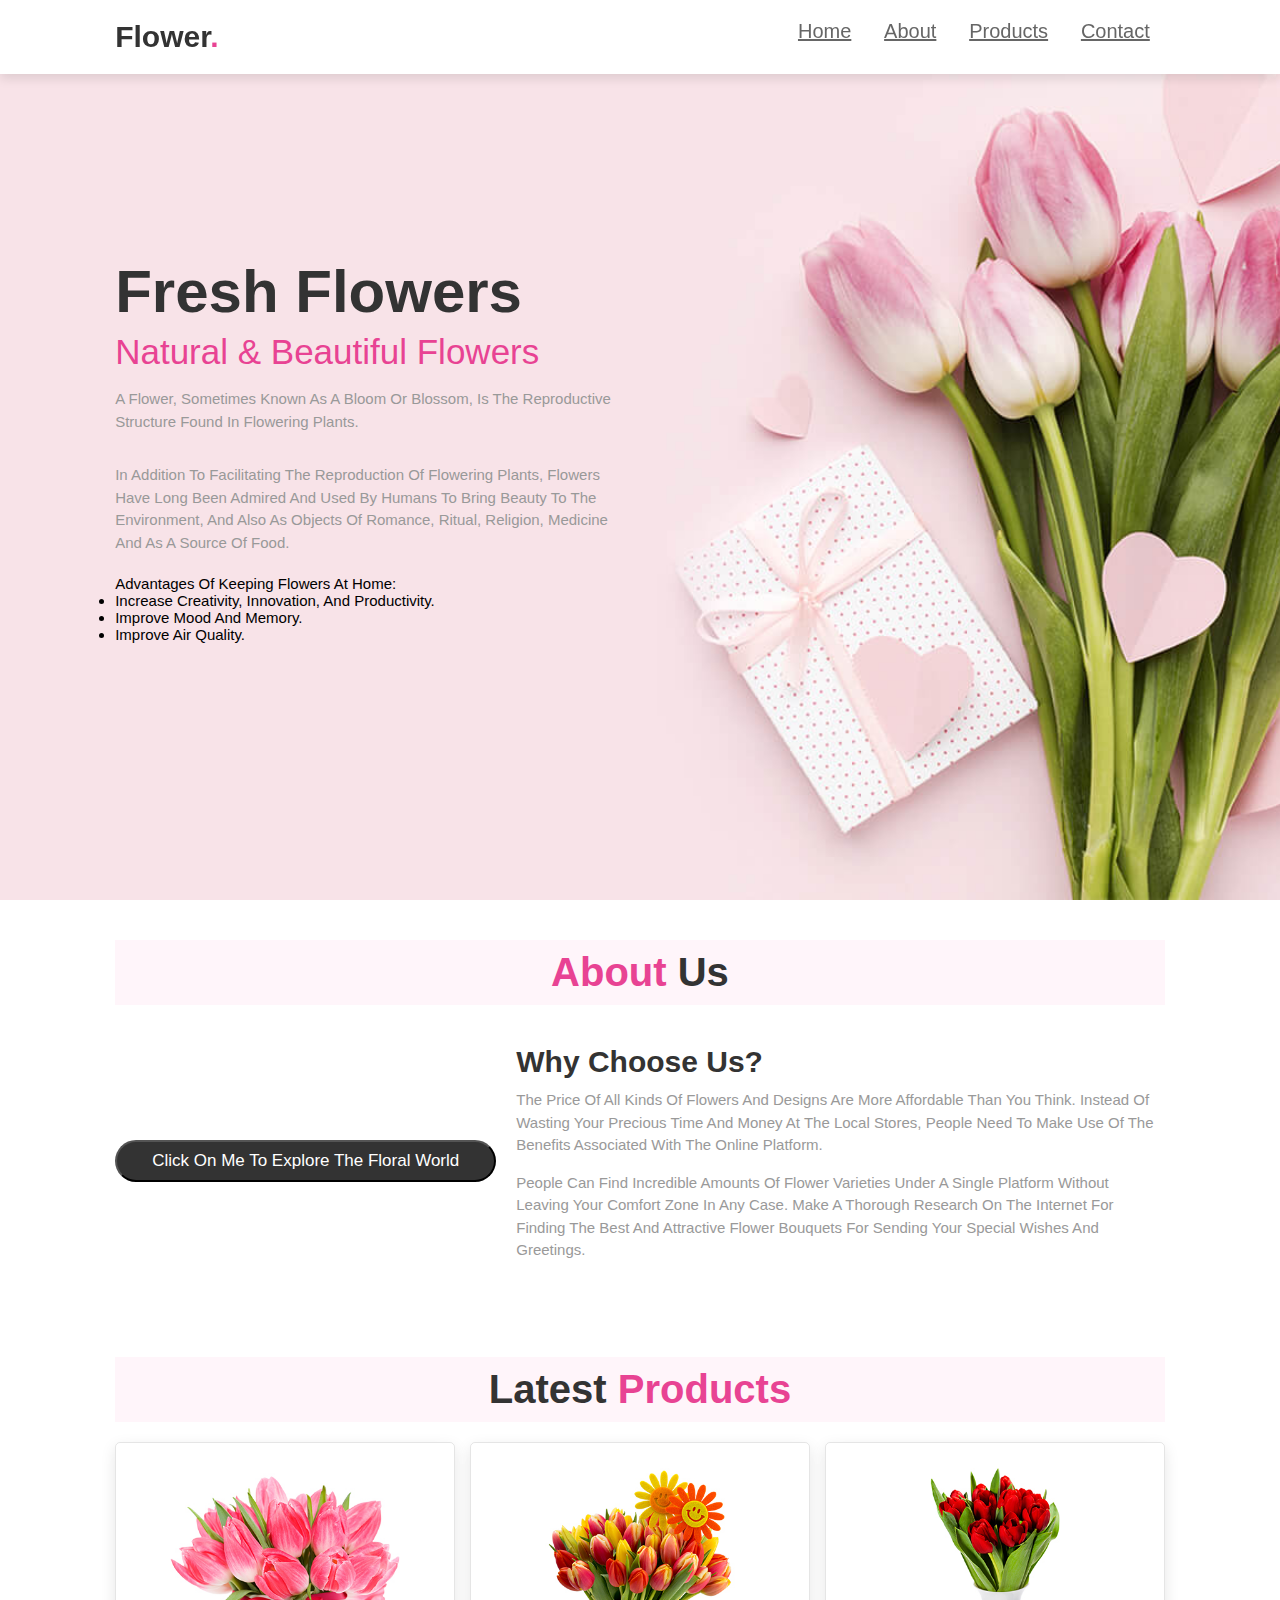
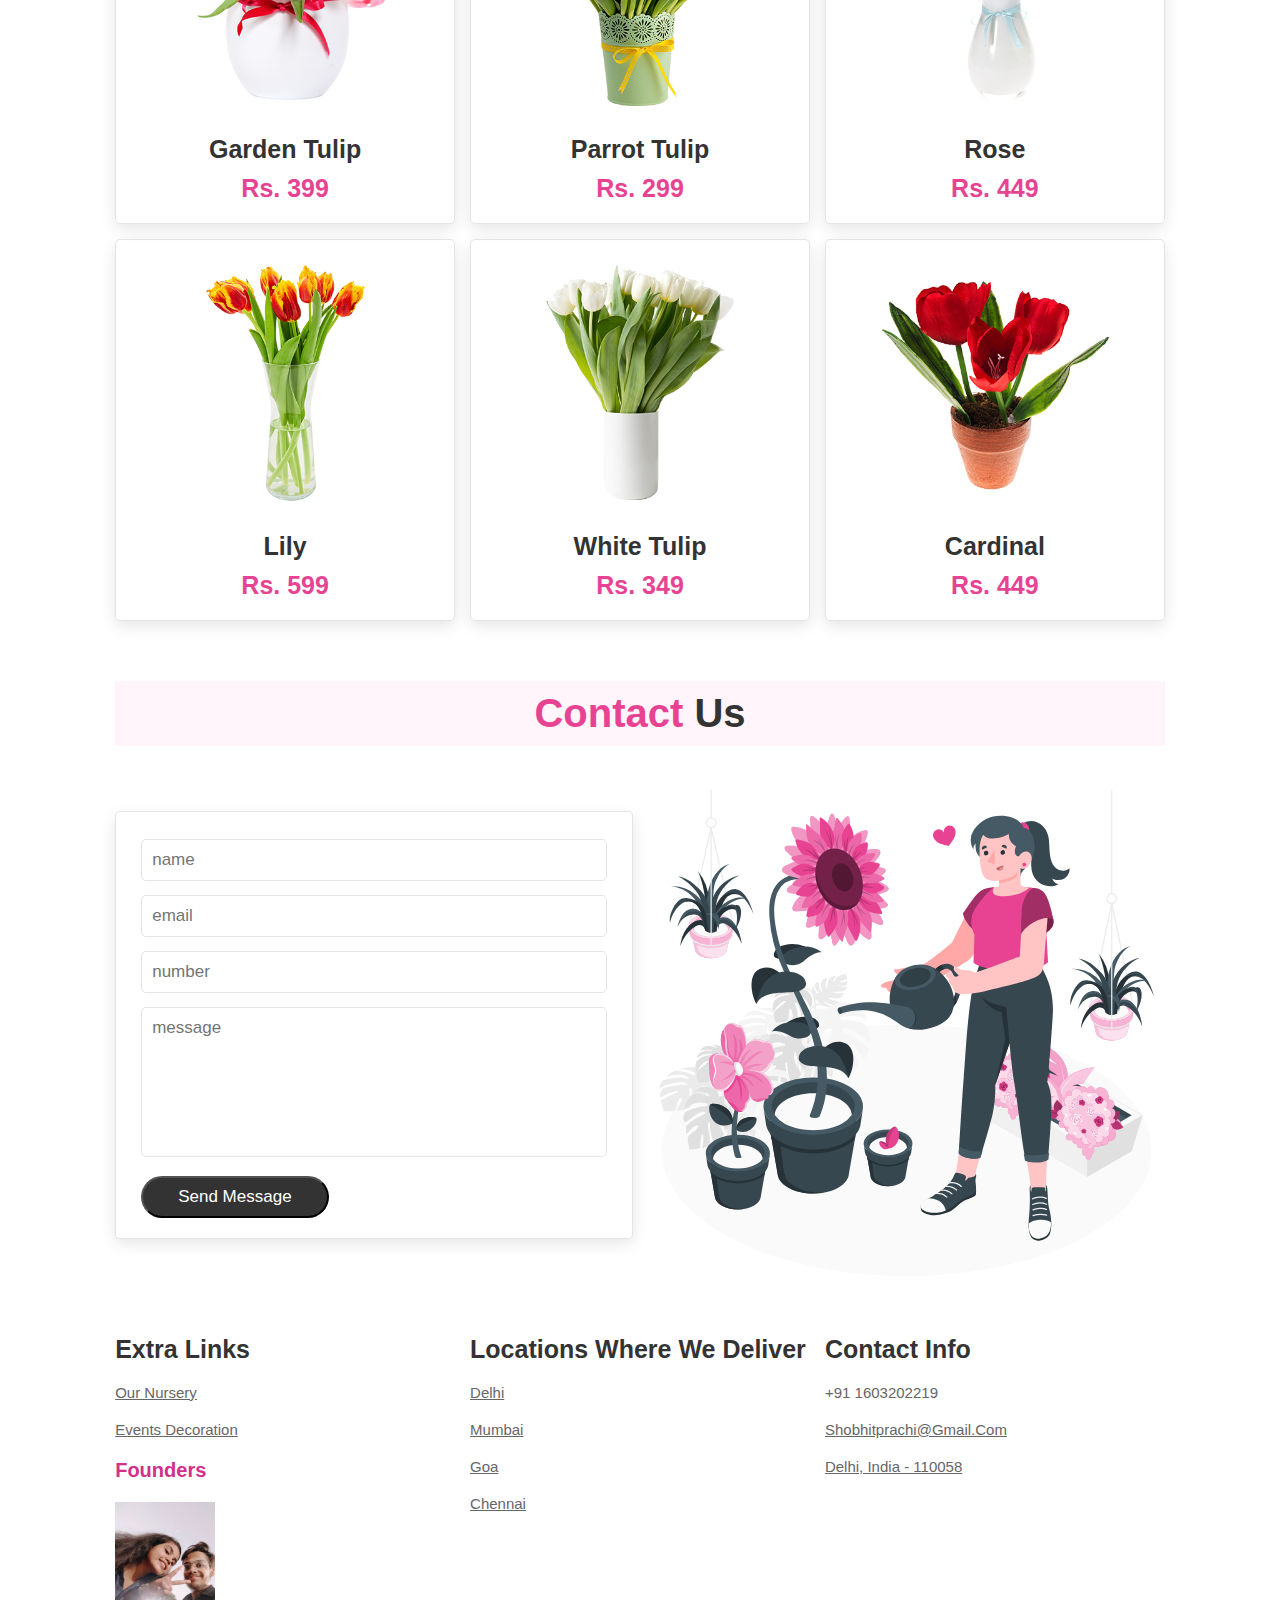
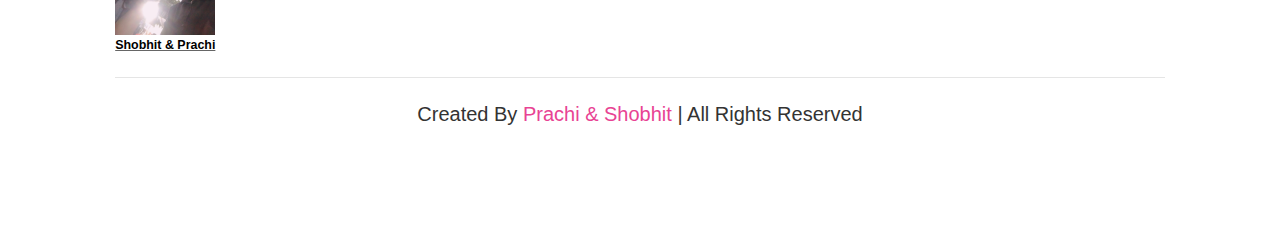
<file: index.html>
<!DOCTYPE html>
<html lang="en">

<head>
    <meta charset="UTF-8">
    <meta http-equiv="X-UA-Compatible" content="IE=edge">
    <meta name="viewport" content="width=device-width, initial-scale=1.0">
    <title>Flower Website Project</title>

    <!-- font awesome cdn link 
    <link rel="stylesheet" href="https://cdnjs.cloudflare.com/ajax/libs/font-awesome/5.15.3/css/all.min.css"> -->

    <!-- css file link  -->
    <style>
        :root{
            --pink:#e84393;
        }
        
        *{
            margin:0; padding:0;
            box-sizing: border-box;
            font-family: Verdana, Geneva, Tahoma, sans-serif;
            
            text-transform: capitalize;
            transition: .1s linear;
        }
        
        html{
            font-size: 62.5%;
            
        }
        
        section{
            padding:2rem 9%;
        }
        
        .heading{
            text-align: center;
            font-size: 4rem;
            color:#333;
            padding:1rem;
            margin:2rem 0;
            background:rgba(255, 51, 153,.05);
        }
        
        .list {font-size: 15px;
         }
        
        .heading span{
            color:var(--pink);
        }
        
        .btn{
            display: inline-block;
            margin-top: 1rem;
            border-radius: 5rem;
            background:#333;
            color:#fff;
            padding:.9rem 3.5rem;
            cursor: pointer;
            font-size: 1.7rem;
        }
        
        .btn:hover{
            background:var(--pink);
        }
        
        header{
            position: fixed;
            top:0; left:0; right:0;
            background:#fff;
            padding:2rem 9%;
            display: flex;
            text-align: center;
            justify-content: space-between;
            z-index: 1000;
            box-shadow: 0 .5rem 1rem rgba(0,0,0,.1);
        }
        
        header .logo{
            font-size: 3rem;
            color:#333;
            font-weight: bold;
        }
        
        header .logo span{
            color:var(--pink);
        }
        
        header .navbar a{
            font-size: 2rem;
            padding:0 1.5rem;
            color:#666;
        }
        
        header .navbar a:hover{
            color:var(--pink);
        }
        
        
        header .fa-bars{
            font-size: 3rem;
            color:#333;
            border-radius: .5rem;
            padding:.5rem 1.5rem;
            cursor: pointer;
            border:.1rem solid rgba(0,0,0,.3);
            display: none;
        }
        
        .home{
            display: flex;
            align-items: center;
            min-height: 100vh;
            background:url(../images/home-bg.jpg) no-repeat;
            background-size: cover;
            background-position: center;
        }
        
        .home .content{
            max-width: 50rem;
        }
        
        .home .content h3{
            font-size: 6rem;
            color:#333;
        }
        
        .home .content span{
            font-size: 3.5rem;
            color:var(--pink);
            padding:1rem 0;
            line-height: 1.5;
        }
        
        .home .content p{
            font-size: 1.5rem;
            color:#999;
            padding:1rem 0;
            line-height: 1.5;
        }
        
        .about .row{
            display: flex;
            align-items: center;
            gap:2rem;
            flex-wrap: wrap;
            padding:2rem 0;
            padding-bottom: 3rem;
        }
        
        .about .row .video-container{
            flex:1 1 40rem;
            position: relative;
        }
        
        .about .row .video-container video{
            width:100%;
            border:1.5rem solid #fff;
            border-radius: .5rem;
            box-shadow: 0 .5rem 1rem rgba(0,0,0,.1);
            height: 100%;
            object-fit: cover;
        }
        
        .about .row- h3{
            position: absolute;
            top:50%; transform: translateY(-50%);
            font-size: 3rem;
            background:#fff;
            width:100%;
            padding:1rem 2rem;
            text-align: center;
            mix-blend-mode: screen;
        }
        
        .about .row .content{
            flex:1 1 40rem;
        }
        
        .about .row .content h3{
            font-size: 3rem;
            color:#333;
        }
        
        .about .row .content p{
            font-size: 1.5rem;
            color:#999;
            padding:.5rem 0;
            padding-top: 1rem;
            line-height: 1.5;
        }
        
        .icons-container{
            background:#eee;
            display: flex;
            flex-wrap: wrap;
            gap:1.5rem;
            padding-top: 5rem;
            padding-bottom: 5rem;
        }
        
        .icons-container .icons{
            background:#fff;
            border:.1rem solid rgba(0,0,0,.1);
            padding:2rem;
            display: flex;
            align-items: center;
            flex:1 1 25rem;
        }
        
        .icons-container .icons img{
            height:5rem;
            margin-right: 2rem;
        }
        
        .icons-container .icons h3{
            color:#333;
            padding-bottom: .5rem;
            font-size: 1.5rem;
        }
        
        .icons-container .icons span{
            color:#555;
            font-size: 1.3rem;
        }
        
        .products .box-container{
            display: flex;
            flex-wrap: wrap;
            gap:1.5rem;
        }
        
        .products .box-container .box{
            flex:1 1 30rem;
            box-shadow: 0 .5rem 1.5rem rgba(0,0,0,.1);
            border-radius: .5rem;
            border:.1rem solid rgba(0,0,0,.1);
            position: relative;    
        }
        
        
        
        .products .box-container .box .image{
            position: relative;
            text-align: center;
            padding-top: 2rem;
            overflow:hidden;
        }
        
        .products .box-container .box .image img{
            height:25rem;
        }
        
        .products .box-container .box:hover .image img{
            transform: scale(1.1);
        }
        
        .products .box-container .box .image .icons{
            position: absolute;
            bottom:-7rem; left:0; right:0;
            display: flex;
        }
        
        .products .box-container .box:hover .image .icons{
            bottom:0;
        }
        
        .products .box-container .box .image .icons a{
            height: 5rem;
            line-height: 5rem;
            font-size: 2rem;
            width:50%;
            background:var(--pink);
            color:#fff;
        }
        
        .products .box-container .box .image .icons .cart-btn{
            border-left: .1rem solid #fff7;
            border-right: .1rem solid #fff7;
            width:100%;
        }
        
        .products .box-container .box .image .icons a:hover{
            background:#333;
        }
        
        .products .box-container .box .content{
            padding:2rem;
            text-align: center;
        }
        
        .products .box-container .box .content h3{
            font-size: 2.5rem;
            color:#333;
        }
        
        .products .box-container .box .content .price{
            font-size: 2.5rem;
            color:var(--pink);
            font-weight: bolder;
            padding-top: 1rem;
        }
        
        .products .box-container .box .content .price span{
            font-size: 1.5rem;
            color:#999;
            font-weight: lighter;
            text-decoration: line-through;
        }
        
        .review .box-container{
            display: flex;
            flex-wrap: wrap;
            gap:1.5rem;
        }
        
        .review .box-container .box{
            flex:1 1 30rem;
            box-shadow: 0 .5rem 1.5rem rgba(0,0,0,.1);
            border-radius: .5rem;
            padding:3rem 2rem;
            position: relative;
            border:.1rem solid rgba(0,0,0,.1);
        }
        
        .review .box-container .box .fa-quote-right{
            position: absolute;
            bottom:3rem; right:3rem;
            font-size: 6rem;
            color:#eee;
        }
        
        .review .box-container .box .stars i{
            color:var(--pink);
            font-size: 2rem;
        }
        
        .review .box-container .box p{
            color:#999;
            font-size: 1.5rem;
            line-height: 1.5;
            padding-top: 2rem;
        }
        
        .review .box-container .box .user{
            display: flex;
            align-items: center;
            padding-top: 2rem;
        }
        
        .review .box-container .box .user img{
            height:6rem;
            width:6rem;
            border-radius: 50%;
            object-fit: cover;
            margin-right: 1rem;
        }
        
        .review .box-container .box .user h3{
            font-size: 2rem;
            color:#333;
        }
        
        .review .box-container .box .user span{
            font-size: 1.5rem;
            color:#999;
        }
        
        .contact .row{
            display: flex;
            flex-wrap: wrap-reverse;
            gap:1.5rem;
            align-items: center;
        }
        
        .contact .row form{
            flex:1 1 40rem;
            padding:2rem 2.5rem;
            box-shadow: 0 .5rem 1.5rem rgba(0,0,0,.1);
            border:.1rem solid rgba(0,0,0,.1);
            background: #fff;
            border-radius: .5rem;
        }
        
        .contact .row .image{
            flex:1 1 40rem;
        }
        
        .contact .row .image img{
            width: 100%;
        }
        
        .contact .row form .box{
            padding:1rem;
            font-size: 1.7rem;
            color:#333;
            text-transform: none;
            border:.1rem solid rgba(0,0,0,.1);
            border-radius: .5rem;
            margin:.7rem 0;
            width: 100%;
        }
        
        .contact .row form .box:focus{
            border-color: var(--pink);
        }
        
        .contact .row form textarea{
            height: 15rem;
            resize: none;
        }
        
        .footer .box-container{
            display: flex;
            flex-wrap: wrap;
            gap:1.5rem;
        }
        
        .footer .box-container .box{
            flex:1 1 25rem;
        }
        
        .footer .box-container .box h3{
            color:#333;
            font-size: 2.5rem;
            padding:1rem 0;
        }
        
        .footer .box-container .box a{
            display: block;
            color:#666;
            font-size: 1.5rem;
            padding:1rem 0;
        }
        
        .footer .box-container .box a:hover{
            color:var(--pink);
            text-decoration: underline;
        }
        
        .footer .box-container .box  img{
            margin-top: 1rem;
        }
        
        .footer .credit{
            text-align: center;
            padding:1.5rem;
            margin-top: 1.5rem;
            padding-top: 2.5rem;
            font-size: 2rem;
            color:#333;
            border-top: .1rem solid rgba(0,0,0,.1);
            padding-bottom: 9rem;
        }
        
        .footer .credit span{
            color:var(--pink);
        }
        .loc{
            font-size: 16px;
            color:#333;
        }      
        
    </style>        
</head>

<body>

    <!-- header section starts  -->

    <header>

        <!-- <input type="checkbox" name="" id="toggler">
        <label for="toggler" class="fas fa-bars"></label> -->

        <p class="logo">flower<span>.</span></p>

        <nav class="navbar">
            <a href="#home">home</a>
            <a href="#about">about</a>
            <a href="#products">products</a>

            <a href="#contact">contact</a>
        </nav>


    </header>

    <!-- header section ends -->

    <!-- home section starts  -->

    <section class="home" id="home">

        <div class="content">
            <h3>fresh flowers</h3>
            <span> natural & beautiful flowers </span>
            <p>A flower, sometimes known as a bloom or blossom, is the reproductive structure found in flowering plants.
            </p>
            <br>
            <p>
                In addition to facilitating the reproduction of flowering plants, flowers have long been admired and
                used by humans to bring beauty to the environment, and also as objects of romance, ritual, religion,
                medicine and as a source of food.</p>
            <br>
            <div class="list">
                Advantages of keeping flowers at home:</div>
            <ul class="list">
                <li>Increase creativity, innovation, and productivity.</li>
                <li>Improve mood and memory.</li>
                <li>Improve air quality.</li>
            </ul>



        </div>

    </section>

    <!-- home section ends -->

    <!-- about section starts  -->

    <section class="about" id="about">

        <h1 class="heading"> <span> about </span> us </h1>

        <div class="row">

            <div id="rimage">
                <button class="btn" onclick="setInterval(getRandomImage, 1000)"> Click on me to Explore the Floral World
                </button>

            </div>


            <div class="content">
                <h3>why choose us?</h3>
                <p>The price of all kinds of flowers and designs are more affordable than you think. Instead of wasting
                    your precious time and money at the local stores, people need to make use of the benefits associated
                    with the online platform. </p>
                <p>People can find incredible amounts of flower varieties under a single
                    platform without leaving your comfort zone in any case. Make a thorough research on the internet for
                    finding the best and attractive flower bouquets for sending your special wishes and greetings.</p>


            </div>

        </div>

    </section>

    <!-- about section ends -->


    <!-- prodcuts section starts  -->

    <section class="products" id="products">

        <h1 class="heading"> latest <span>products</span> </h1>

        <div class="box-container">

            <div class="box">

                <div class="image">
                    <img src="images/img-1.jpg" alt="">
                    <div class="icons">

                        <a href="#" class="cart-btn">add to cart</a>

                    </div>
                </div>
                <div class="content">
                    <h3>Garden tulip</h3>
                    <div class="price"> Rs. 399 <span></span> </div>
                </div>
            </div>

            <div class="box">

                <div class="image">
                    <img src="images/img-2.jpg" alt="">
                    <div class="icons">

                        <a href="#" class="cart-btn">add to cart</a>
                    </div>
                </div>
                <div class="content">
                    <h3>Parrot tulip</h3>
                    <div class="price"> Rs. 299 </div>
                </div>
            </div>

            <div class="box">

                <div class="image">
                    <img src="images/img-3.jpg" alt="">
                    <div class="icons">

                        <a href="#" class="cart-btn">add to cart</a>

                    </div>
                </div>
                <div class="content">
                    <h3>Rose</h3>
                    <div class="price"> Rs. 449 </div>
                </div>
            </div>

            <div class="box">

                <div class="image">
                    <img src="images/img-4.jpg" alt="">
                    <div class="icons">

                        <a href="#" class="cart-btn">add to cart</a>

                    </div>
                </div>
                <div class="content">
                    <h3>lily</h3>
                    <div class="price"> Rs. 599 </div>
                </div>
            </div>

            <div class="box">

                <div class="image">
                    <img src="images/img-5.jpg" alt="">
                    <div class="icons">

                        <a href="#" class="cart-btn">add to cart</a>

                    </div>
                </div>
                <div class="content">
                    <h3>white tulip</h3>
                    <div class="price"> Rs. 349</div>
                </div>
            </div>

            <div class="box">

                <div class="image">
                    <img src="images/img-6.jpg" alt="">
                    <div class="icons">
                        <a href="#" class="cart-btn">add to cart</a>
                    </div>
                </div>
                <div class="content">
                    <h3>Cardinal</h3>
                    <div class="price"> Rs. 449</div>
                </div>
            </div>



    </section>

    <!-- prodcuts section ends -->


    <!-- contact section starts  -->

    <section class="contact" id="contact">

        <h1 class="heading"> <span> contact </span> us </h1>

        <div class="row">

            <form action="">
                <input type="text" placeholder="name" class="box">
                <input type="email" placeholder="email" class="box">
                <input type="number" placeholder="number" class="box">
                <textarea name="" class="box" placeholder="message" id="" cols="30" rows="10"></textarea>
                <input type="submit" value="send message" class="btn">
            </form>

            <div class="image">
                <img src="images/contact-img.svg" alt="">
            </div>

        </div>

    </section>

    <!-- contact section ends -->

    <!-- footer section starts  -->

    <section class="footer">

        <div class="box-container">



            <div class="box">
                <h3>extra links</h3>
                <a
                    href="https://media.istockphoto.com/id/470649314/photo/nursery-filled-with-various-colorful-flowers.jpg?s=612x612&w=0&k=20&c=I-dS3DihpAYdtT-0jkm9HuHJMMBVhh3xSfCFRqIK8UQ=">Our
                    Nursery</a>
                <a
                    href="https://weddingplannerskerala.com/wp-content/uploads/photo-gallery/imported_from_media_libray/25k-11.jpg?bwg=1640434053">Events
                    Decoration</a>
                <br>
                <h1 style="color: rgb(209, 48, 139);">Founders</h1>
                <div>
                    <!--Add image-->

                    <a href="https://www.instagram.com/prachiisah/"> <img src="founders/Image6.jpeg" alt="flower"
                            width="100">
                        <h5 style="color: rgb(0, 0, 0);">Shobhit & Prachi</h5>
                    </a>
                </div>
            </div>

            <div class="box">
                <h3>locations where we deliver</h3>
                <a href="#">delhi</a>
                <a href="#">mumbai</a>
                <a href="#">goa</a>
                <a href="#">chennai</a>
            </div>

            <div class="box">
                <h3>contact info</h3>
                <a>+91 1603202219</a>
                <a href="#">shobhitprachi@gmail.com</a>
                <a href="#">Delhi, india - 110058</a>

            </div>

        </div>


        <div class="credit"> created by <span> Prachi & Shobhit </span> | all rights reserved </div>

    </section>

    <!-- footer section ends -->

    <script>
        function getRandomImage() {
            var randomImage = new Array();

            randomImage[0] = "https://post.healthline.com/wp-content/uploads/2021/11/lotus-flower-in-pond-732x549-thumbnail-732x549.jpg";
            randomImage[1] = "https://images.lifestyleasia.com/wp-content/uploads/sites/7/2022/05/23205040/plumeria.jpg";
            randomImage[2] = "https://www.inquirer.com/resizer/WpQaXb45yjBGXKSMzLsiI7IJOpA=/760x507/smart/filters:format(webp)/cloudfront-us-east-1.images.arcpublishing.com/pmn/ZW56E6W45FCVLOFHXUJY3FXMWM.jpg";
            randomImage[3] = "https://encrypted-tbn0.gstatic.com/images?q=tbn:ANd9GcQsLUtkcxgJV8MoseWBJrpMLjRXqZd1O_3hdw&usqp=CAU";
            randomImage[4] = "https://www.conserve-energy-future.com/wp-content/uploads/2020/07/Sunflower.jpg";
            randomImage[5] = "https://www.allaboutgardening.com/wp-content/uploads/2021/08/Tropical-Fiesta-Hibiscus-1200x667.jpg";

            var number = Math.floor(Math.random() * randomImage.length);
            return document.getElementById("rimage").innerHTML = '<img width="500px" height="350px" src="' + randomImage[number] + '" />';
        } 
    </script>
</body>

</html>
</file>
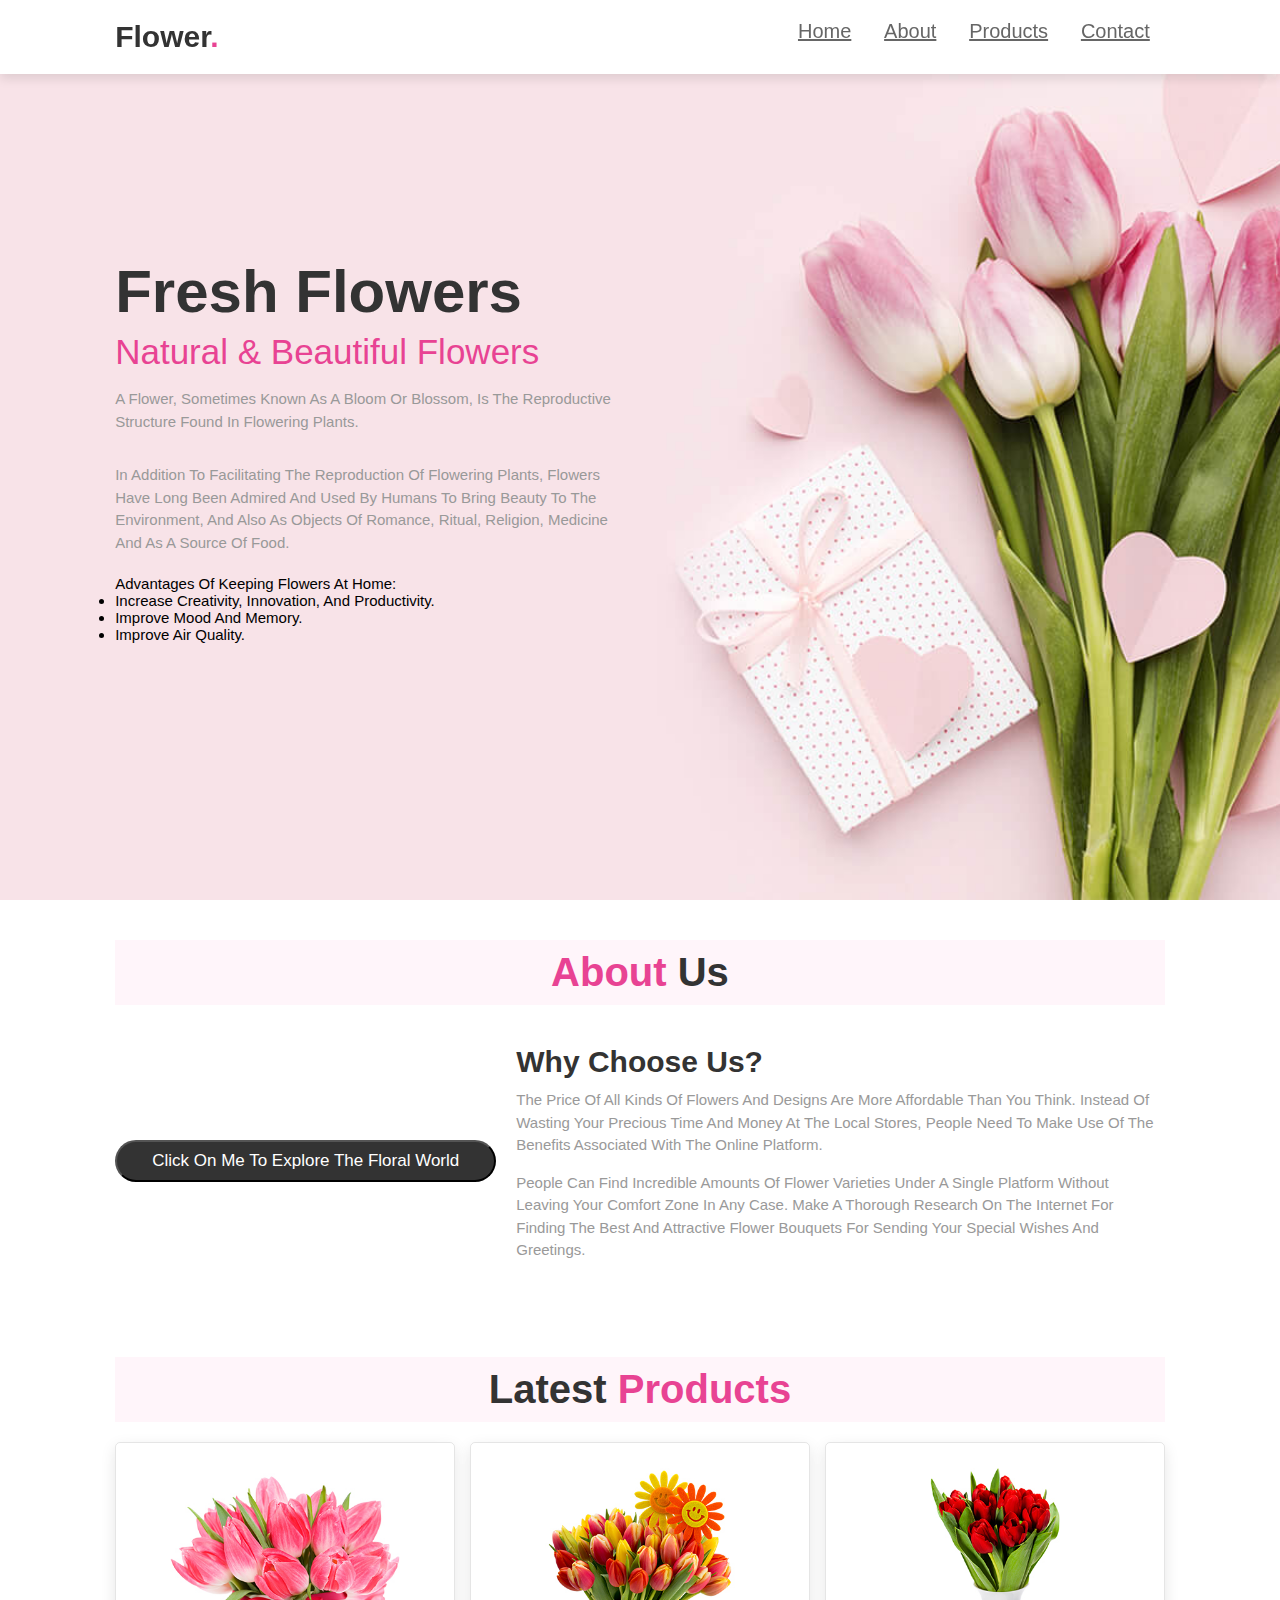
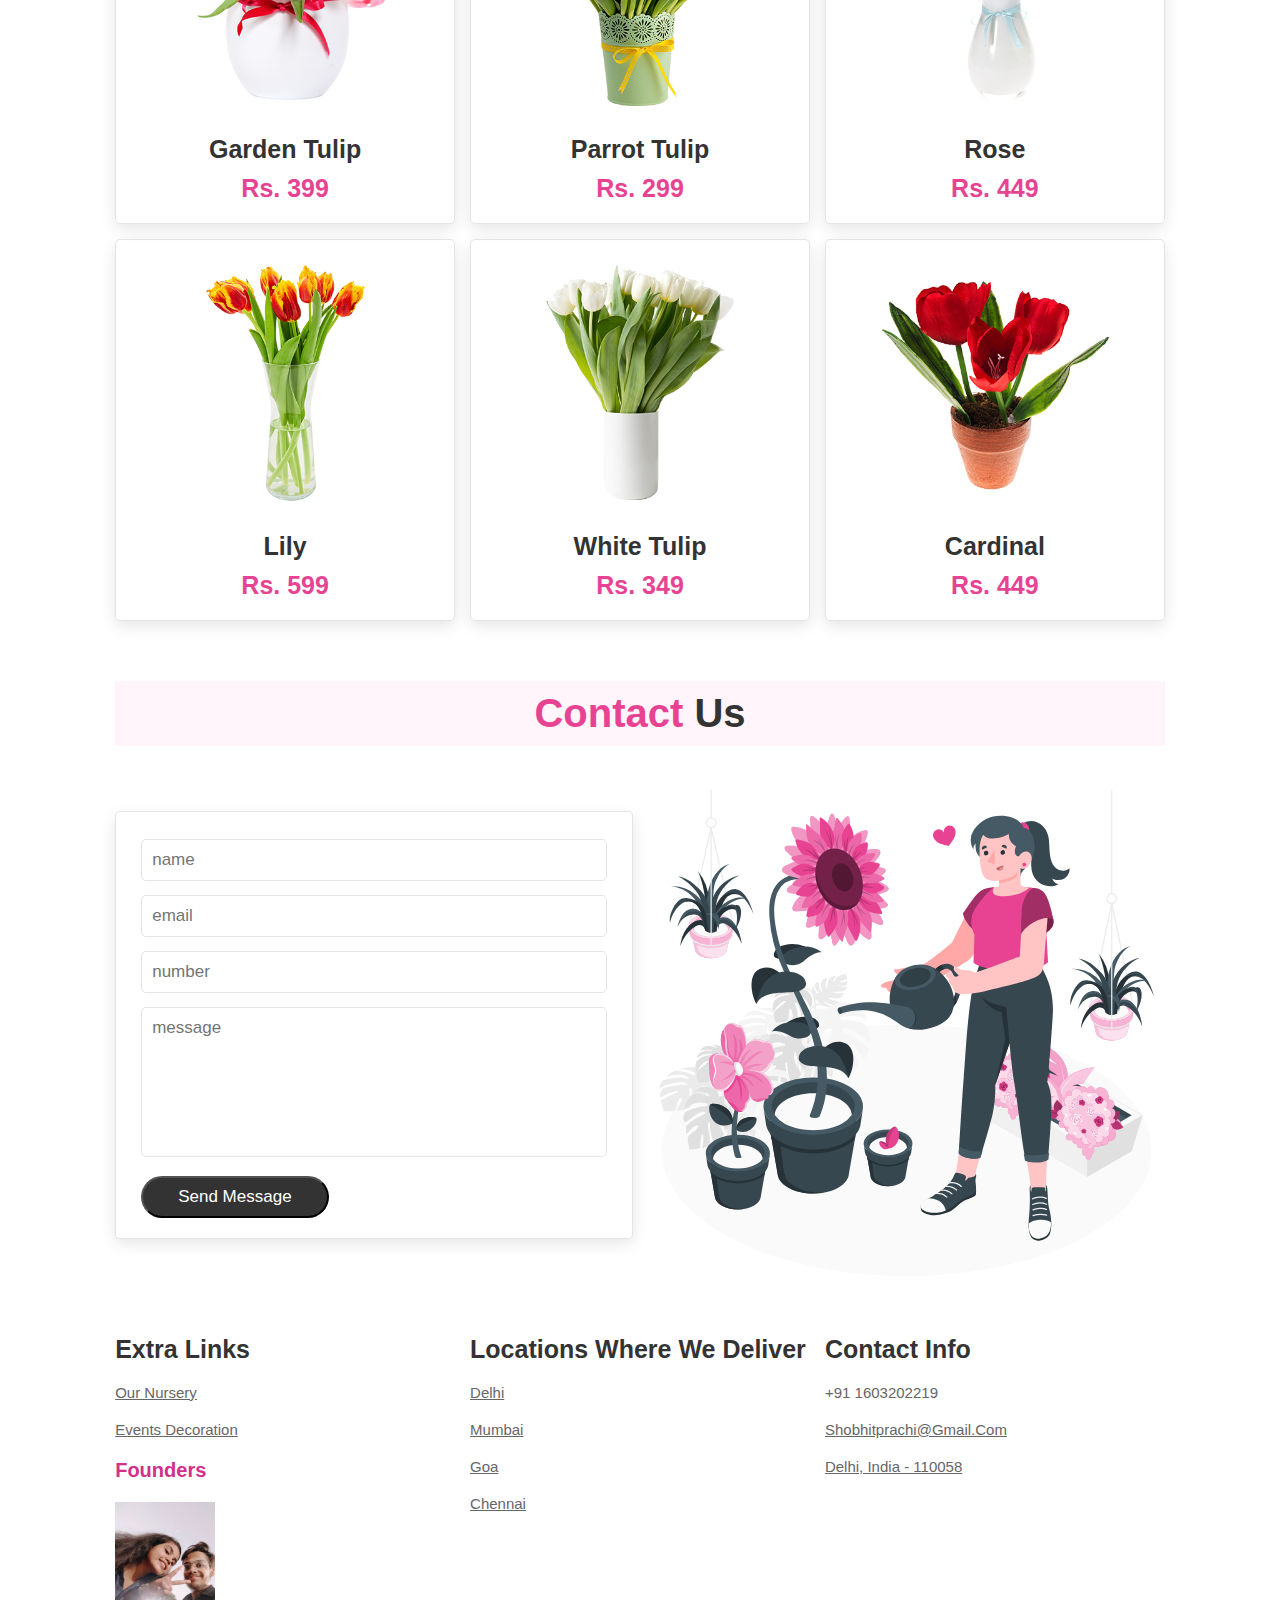
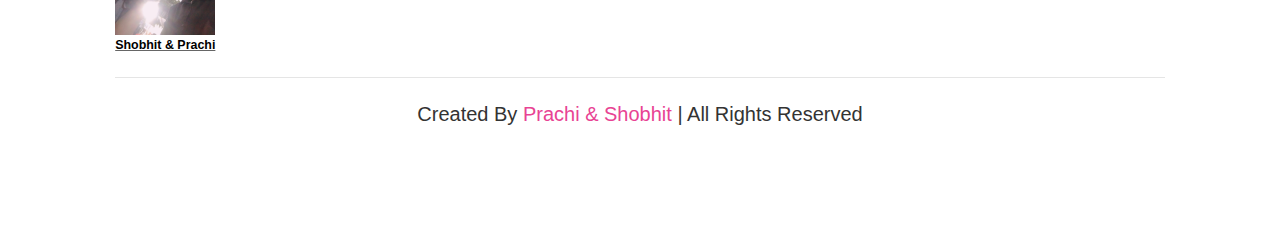
<file: FlowerShop/index.html>
<!DOCTYPE html>
<html lang="en">

<head>
    <meta charset="UTF-8">
    <meta http-equiv="X-UA-Compatible" content="IE=edge">
    <meta name="viewport" content="width=device-width, initial-scale=1.0">
    <title>Flower Website Project</title>

    <!-- font awesome cdn link 
    <link rel="stylesheet" href="https://cdnjs.cloudflare.com/ajax/libs/font-awesome/5.15.3/css/all.min.css"> -->

    <!-- css file link  -->
    <style>
        :root{
            --pink:#e84393;
        }
        
        *{
            margin:0; padding:0;
            box-sizing: border-box;
            font-family: Verdana, Geneva, Tahoma, sans-serif;
            
            text-transform: capitalize;
            transition: .1s linear;
        }
        
        html{
            font-size: 62.5%;
            
        }
        
        section{
            padding:2rem 9%;
        }
        
        .heading{
            text-align: center;
            font-size: 4rem;
            color:#333;
            padding:1rem;
            margin:2rem 0;
            background:rgba(255, 51, 153,.05);
        }
        
        .list {font-size: 15px;
         }
        
        .heading span{
            color:var(--pink);
        }
        
        .btn{
            display: inline-block;
            margin-top: 1rem;
            border-radius: 5rem;
            background:#333;
            color:#fff;
            padding:.9rem 3.5rem;
            cursor: pointer;
            font-size: 1.7rem;
        }
        
        .btn:hover{
            background:var(--pink);
        }
        
        header{
            position: fixed;
            top:0; left:0; right:0;
            background:#fff;
            padding:2rem 9%;
            display: flex;
            text-align: center;
            justify-content: space-between;
            z-index: 1000;
            box-shadow: 0 .5rem 1rem rgba(0,0,0,.1);
        }
        
        header .logo{
            font-size: 3rem;
            color:#333;
            font-weight: bold;
        }
        
        header .logo span{
            color:var(--pink);
        }
        
        header .navbar a{
            font-size: 2rem;
            padding:0 1.5rem;
            color:#666;
        }
        
        header .navbar a:hover{
            color:var(--pink);
        }
        
        
        header .fa-bars{
            font-size: 3rem;
            color:#333;
            border-radius: .5rem;
            padding:.5rem 1.5rem;
            cursor: pointer;
            border:.1rem solid rgba(0,0,0,.3);
            display: none;
        }
        
        .home{
            display: flex;
            align-items: center;
            min-height: 100vh;
            background:url(images/home-bg.jpg) no-repeat;
            background-size: cover;
            background-position: center;
        }
        
        .home .content{
            max-width: 50rem;
        }
        
        .home .content h3{
            font-size: 6rem;
            color:#333;
        }
        
        .home .content span{
            font-size: 3.5rem;
            color:var(--pink);
            padding:1rem 0;
            line-height: 1.5;
        }
        
        .home .content p{
            font-size: 1.5rem;
            color:#999;
            padding:1rem 0;
            line-height: 1.5;
        }
        
        .about .row{
            display: flex;
            align-items: center;
            gap:2rem;
            flex-wrap: wrap;
            padding:2rem 0;
            padding-bottom: 3rem;
        }
        
        .about .row .video-container{
            flex:1 1 40rem;
            position: relative;
        }
        
        .about .row .video-container video{
            width:100%;
            border:1.5rem solid #fff;
            border-radius: .5rem;
            box-shadow: 0 .5rem 1rem rgba(0,0,0,.1);
            height: 100%;
            object-fit: cover;
        }
        
        .about .row- h3{
            position: absolute;
            top:50%; transform: translateY(-50%);
            font-size: 3rem;
            background:#fff;
            width:100%;
            padding:1rem 2rem;
            text-align: center;
            mix-blend-mode: screen;
        }
        
        .about .row .content{
            flex:1 1 40rem;
        }
        
        .about .row .content h3{
            font-size: 3rem;
            color:#333;
        }
        
        .about .row .content p{
            font-size: 1.5rem;
            color:#999;
            padding:.5rem 0;
            padding-top: 1rem;
            line-height: 1.5;
        }
        
        .icons-container{
            background:#eee;
            display: flex;
            flex-wrap: wrap;
            gap:1.5rem;
            padding-top: 5rem;
            padding-bottom: 5rem;
        }
        
        .icons-container .icons{
            background:#fff;
            border:.1rem solid rgba(0,0,0,.1);
            padding:2rem;
            display: flex;
            align-items: center;
            flex:1 1 25rem;
        }
        
        .icons-container .icons img{
            height:5rem;
            margin-right: 2rem;
        }
        
        .icons-container .icons h3{
            color:#333;
            padding-bottom: .5rem;
            font-size: 1.5rem;
        }
        
        .icons-container .icons span{
            color:#555;
            font-size: 1.3rem;
        }
        
        .products .box-container{
            display: flex;
            flex-wrap: wrap;
            gap:1.5rem;
        }
        
        .products .box-container .box{
            flex:1 1 30rem;
            box-shadow: 0 .5rem 1.5rem rgba(0,0,0,.1);
            border-radius: .5rem;
            border:.1rem solid rgba(0,0,0,.1);
            position: relative;    
        }
        
        
        
        .products .box-container .box .image{
            position: relative;
            text-align: center;
            padding-top: 2rem;
            overflow:hidden;
        }
        
        .products .box-container .box .image img{
            height:25rem;
        }
        
        .products .box-container .box:hover .image img{
            transform: scale(1.1);
        }
        
        .products .box-container .box .image .icons{
            position: absolute;
            bottom:-7rem; left:0; right:0;
            display: flex;
        }
        
        .products .box-container .box:hover .image .icons{
            bottom:0;
        }
        
        .products .box-container .box .image .icons a{
            height: 5rem;
            line-height: 5rem;
            font-size: 2rem;
            width:50%;
            background:var(--pink);
            color:#fff;
        }
        
        .products .box-container .box .image .icons .cart-btn{
            border-left: .1rem solid #fff7;
            border-right: .1rem solid #fff7;
            width:100%;
        }
        
        .products .box-container .box .image .icons a:hover{
            background:#333;
        }
        
        .products .box-container .box .content{
            padding:2rem;
            text-align: center;
        }
        
        .products .box-container .box .content h3{
            font-size: 2.5rem;
            color:#333;
        }
        
        .products .box-container .box .content .price{
            font-size: 2.5rem;
            color:var(--pink);
            font-weight: bolder;
            padding-top: 1rem;
        }
        
        .products .box-container .box .content .price span{
            font-size: 1.5rem;
            color:#999;
            font-weight: lighter;
            text-decoration: line-through;
        }
        
        .review .box-container{
            display: flex;
            flex-wrap: wrap;
            gap:1.5rem;
        }
        
        .review .box-container .box{
            flex:1 1 30rem;
            box-shadow: 0 .5rem 1.5rem rgba(0,0,0,.1);
            border-radius: .5rem;
            padding:3rem 2rem;
            position: relative;
            border:.1rem solid rgba(0,0,0,.1);
        }
        
        .review .box-container .box .fa-quote-right{
            position: absolute;
            bottom:3rem; right:3rem;
            font-size: 6rem;
            color:#eee;
        }
        
        .review .box-container .box .stars i{
            color:var(--pink);
            font-size: 2rem;
        }
        
        .review .box-container .box p{
            color:#999;
            font-size: 1.5rem;
            line-height: 1.5;
            padding-top: 2rem;
        }
        
        .review .box-container .box .user{
            display: flex;
            align-items: center;
            padding-top: 2rem;
        }
        
        .review .box-container .box .user img{
            height:6rem;
            width:6rem;
            border-radius: 50%;
            object-fit: cover;
            margin-right: 1rem;
        }
        
        .review .box-container .box .user h3{
            font-size: 2rem;
            color:#333;
        }
        
        .review .box-container .box .user span{
            font-size: 1.5rem;
            color:#999;
        }
        
        .contact .row{
            display: flex;
            flex-wrap: wrap-reverse;
            gap:1.5rem;
            align-items: center;
        }
        
        .contact .row form{
            flex:1 1 40rem;
            padding:2rem 2.5rem;
            box-shadow: 0 .5rem 1.5rem rgba(0,0,0,.1);
            border:.1rem solid rgba(0,0,0,.1);
            background: #fff;
            border-radius: .5rem;
        }
        
        .contact .row .image{
            flex:1 1 40rem;
        }
        
        .contact .row .image img{
            width: 100%;
        }
        
        .contact .row form .box{
            padding:1rem;
            font-size: 1.7rem;
            color:#333;
            text-transform: none;
            border:.1rem solid rgba(0,0,0,.1);
            border-radius: .5rem;
            margin:.7rem 0;
            width: 100%;
        }
        
        .contact .row form .box:focus{
            border-color: var(--pink);
        }
        
        .contact .row form textarea{
            height: 15rem;
            resize: none;
        }
        
        .footer .box-container{
            display: flex;
            flex-wrap: wrap;
            gap:1.5rem;
        }
        
        .footer .box-container .box{
            flex:1 1 25rem;
        }
        
        .footer .box-container .box h3{
            color:#333;
            font-size: 2.5rem;
            padding:1rem 0;
        }
        
        .footer .box-container .box a{
            display: block;
            color:#666;
            font-size: 1.5rem;
            padding:1rem 0;
        }
        
        .footer .box-container .box a:hover{
            color:var(--pink);
            text-decoration: underline;
        }
        
        .footer .box-container .box  img{
            margin-top: 1rem;
        }
        
        .footer .credit{
            text-align: center;
            padding:1.5rem;
            margin-top: 1.5rem;
            padding-top: 2.5rem;
            font-size: 2rem;
            color:#333;
            border-top: .1rem solid rgba(0,0,0,.1);
            padding-bottom: 9rem;
        }
        
        .footer .credit span{
            color:var(--pink);
        }
        .loc{
            font-size: 16px;
            color:#333;
        }      
        
    </style>        
</head>

<body>

    <!-- header section starts  -->

    <header>

        <!-- <input type="checkbox" name="" id="toggler">
        <label for="toggler" class="fas fa-bars"></label> -->

        <p class="logo">flower<span>.</span></p>

        <nav class="navbar">
            <a href="#home">home</a>
            <a href="#about">about</a>
            <a href="#products">products</a>

            <a href="#contact">contact</a>
        </nav>


    </header>

    <!-- header section ends -->

    <!-- home section starts  -->

    <section class="home" id="home">

        <div class="content">
            <h3>fresh flowers</h3>
            <span> natural & beautiful flowers </span>
            <p>A flower, sometimes known as a bloom or blossom, is the reproductive structure found in flowering plants.
            </p>
            <br>
            <p>
                In addition to facilitating the reproduction of flowering plants, flowers have long been admired and
                used by humans to bring beauty to the environment, and also as objects of romance, ritual, religion,
                medicine and as a source of food.</p>
            <br>
            <div class="list">
                Advantages of keeping flowers at home:</div>
            <ul class="list">
                <li>Increase creativity, innovation, and productivity.</li>
                <li>Improve mood and memory.</li>
                <li>Improve air quality.</li>
            </ul>



        </div>

    </section>

    <!-- home section ends -->

    <!-- about section starts  -->

    <section class="about" id="about">

        <h1 class="heading"> <span> about </span> us </h1>

        <div class="row">

            <div id="rimage">
                <button class="btn" onclick="setInterval(getRandomImage, 1000)"> Click on me to Explore the Floral World
                </button>

            </div>


            <div class="content">
                <h3>why choose us?</h3>
                <p>The price of all kinds of flowers and designs are more affordable than you think. Instead of wasting
                    your precious time and money at the local stores, people need to make use of the benefits associated
                    with the online platform. </p>
                <p>People can find incredible amounts of flower varieties under a single
                    platform without leaving your comfort zone in any case. Make a thorough research on the internet for
                    finding the best and attractive flower bouquets for sending your special wishes and greetings.</p>


            </div>

        </div>

    </section>

    <!-- about section ends -->


    <!-- prodcuts section starts  -->

    <section class="products" id="products">

        <h1 class="heading"> latest <span>products</span> </h1>

        <div class="box-container">

            <div class="box">

                <div class="image">
                    <img src="images/img-1.jpg" alt="">
                    <div class="icons">

                        <a href="#" class="cart-btn">add to cart</a>

                    </div>
                </div>
                <div class="content">
                    <h3>Garden tulip</h3>
                    <div class="price"> Rs. 399 <span></span> </div>
                </div>
            </div>

            <div class="box">

                <div class="image">
                    <img src="images/img-2.jpg" alt="">
                    <div class="icons">

                        <a href="#" class="cart-btn">add to cart</a>
                    </div>
                </div>
                <div class="content">
                    <h3>Parrot tulip</h3>
                    <div class="price"> Rs. 299 </div>
                </div>
            </div>

            <div class="box">

                <div class="image">
                    <img src="images/img-3.jpg" alt="">
                    <div class="icons">

                        <a href="#" class="cart-btn">add to cart</a>

                    </div>
                </div>
                <div class="content">
                    <h3>Rose</h3>
                    <div class="price"> Rs. 449 </div>
                </div>
            </div>

            <div class="box">

                <div class="image">
                    <img src="images/img-4.jpg" alt="">
                    <div class="icons">

                        <a href="#" class="cart-btn">add to cart</a>

                    </div>
                </div>
                <div class="content">
                    <h3>lily</h3>
                    <div class="price"> Rs. 599 </div>
                </div>
            </div>

            <div class="box">

                <div class="image">
                    <img src="images/img-5.jpg" alt="">
                    <div class="icons">

                        <a href="#" class="cart-btn">add to cart</a>

                    </div>
                </div>
                <div class="content">
                    <h3>white tulip</h3>
                    <div class="price"> Rs. 349</div>
                </div>
            </div>

            <div class="box">

                <div class="image">
                    <img src="images/img-6.jpg" alt="">
                    <div class="icons">
                        <a href="#" class="cart-btn">add to cart</a>
                    </div>
                </div>
                <div class="content">
                    <h3>Cardinal</h3>
                    <div class="price"> Rs. 449</div>
                </div>
            </div>



    </section>

    <!-- prodcuts section ends -->


    <!-- contact section starts  -->

    <section class="contact" id="contact">

        <h1 class="heading"> <span> contact </span> us </h1>

        <div class="row">

            <form action="">
                <input type="text" placeholder="name" class="box">
                <input type="email" placeholder="email" class="box">
                <input type="number" placeholder="number" class="box">
                <textarea name="" class="box" placeholder="message" id="" cols="30" rows="10"></textarea>
                <input type="submit" value="send message" class="btn">
            </form>

            <div class="image">
                <img src="images/contact-img.svg" alt="">
            </div>

        </div>

    </section>

    <!-- contact section ends -->

    <!-- footer section starts  -->

    <section class="footer">

        <div class="box-container">



            <div class="box">
                <h3>extra links</h3>
                <a
                    href="https://media.istockphoto.com/id/470649314/photo/nursery-filled-with-various-colorful-flowers.jpg?s=612x612&w=0&k=20&c=I-dS3DihpAYdtT-0jkm9HuHJMMBVhh3xSfCFRqIK8UQ=">Our
                    Nursery</a>
                <a
                    href="https://weddingplannerskerala.com/wp-content/uploads/photo-gallery/imported_from_media_libray/25k-11.jpg?bwg=1640434053">Events
                    Decoration</a>
                <br>
                <h1 style="color: rgb(209, 48, 139);">Founders</h1>
                <div>
                    <!--Add image-->

                    <a href="https://www.instagram.com/prachiisah/"> <img src="founders/Image6.jpeg" alt="flower"
                            width="100">
                        <h5 style="color: rgb(0, 0, 0);">Shobhit & Prachi</h5>
                    </a>
                </div>
            </div>

            <div class="box">
                <h3>locations where we deliver</h3>
                <a href="#">delhi</a>
                <a href="#">mumbai</a>
                <a href="#">goa</a>
                <a href="#">chennai</a>
            </div>

            <div class="box">
                <h3>contact info</h3>
                <a>+91 1603202219</a>
                <a href="#">shobhitprachi@gmail.com</a>
                <a href="#">Delhi, india - 110058</a>

            </div>

        </div>


        <div class="credit"> created by <span> Prachi & Shobhit </span> | all rights reserved </div>

    </section>

    <!-- footer section ends -->

    <script>
        function getRandomImage() {
            var randomImage = new Array();

            randomImage[0] = "https://post.healthline.com/wp-content/uploads/2021/11/lotus-flower-in-pond-732x549-thumbnail-732x549.jpg";
            randomImage[1] = "https://images.lifestyleasia.com/wp-content/uploads/sites/7/2022/05/23205040/plumeria.jpg";
            randomImage[2] = "https://www.inquirer.com/resizer/WpQaXb45yjBGXKSMzLsiI7IJOpA=/760x507/smart/filters:format(webp)/cloudfront-us-east-1.images.arcpublishing.com/pmn/ZW56E6W45FCVLOFHXUJY3FXMWM.jpg";
            randomImage[3] = "https://encrypted-tbn0.gstatic.com/images?q=tbn:ANd9GcQsLUtkcxgJV8MoseWBJrpMLjRXqZd1O_3hdw&usqp=CAU";
            randomImage[4] = "https://www.conserve-energy-future.com/wp-content/uploads/2020/07/Sunflower.jpg";
            randomImage[5] = "https://www.allaboutgardening.com/wp-content/uploads/2021/08/Tropical-Fiesta-Hibiscus-1200x667.jpg";

            var number = Math.floor(Math.random() * randomImage.length);
            return document.getElementById("rimage").innerHTML = '<img width="500px" height="350px" src="' + randomImage[number] + '" />';
        } 
    </script>
</body>

</html>
</file>
